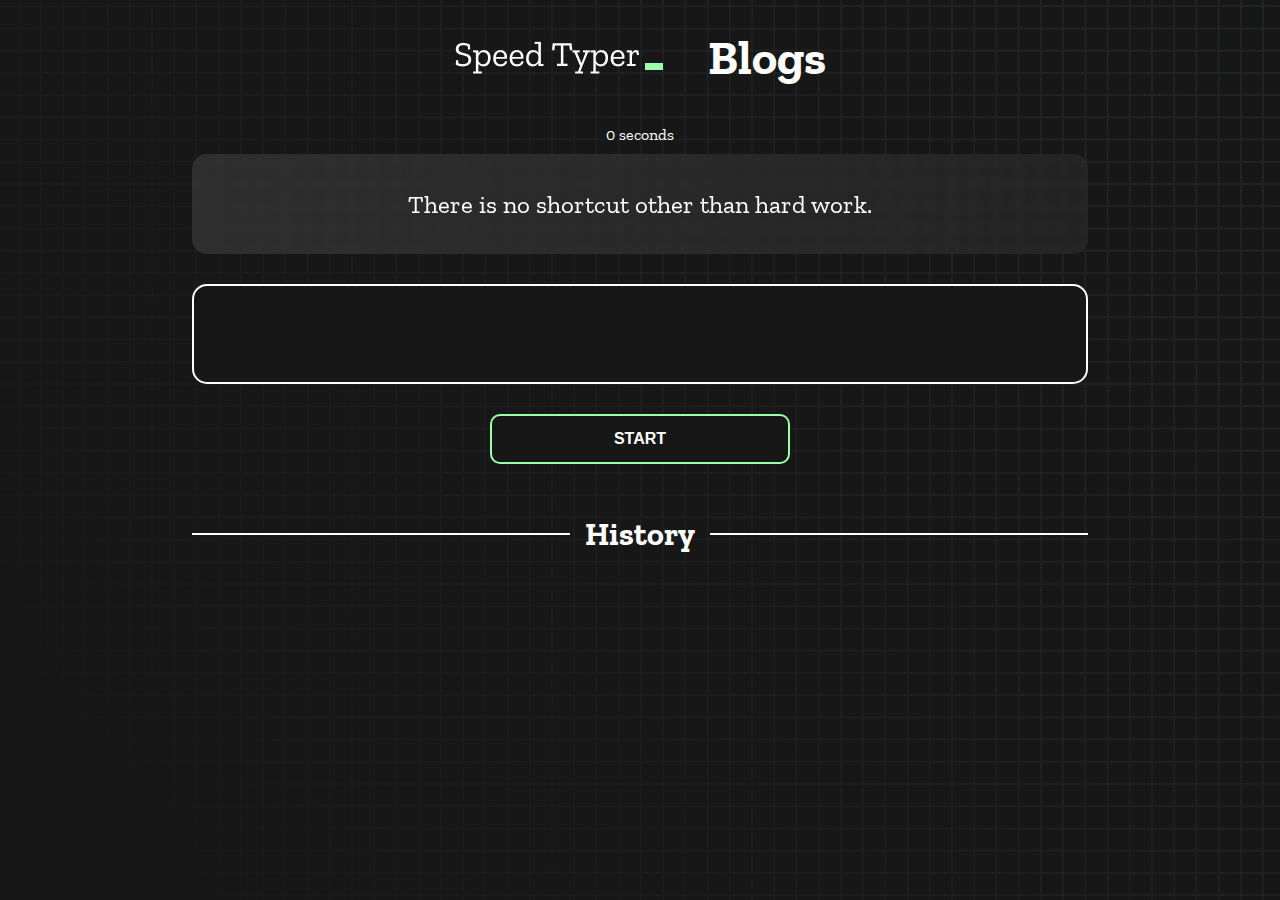
<file: index.html>
<!DOCTYPE html>
<html lang="en">

<head>
  <meta charset="UTF-8" />
  <meta http-equiv="X-UA-Compatible" content="IE=edge" />
  <meta name="viewport" content="width=device-width, initial-scale=1.0" />
  <title>Speed Typer</title>
  <link rel="stylesheet" href="styles.css" />
  <link rel="preconnect" href="https://fonts.googleapis.com" />
  <link rel="preconnect" href="https://fonts.gstatic.com" crossorigin />
  <link href="https://fonts.googleapis.com/css2?family=Zilla+Slab:wght@300;400;500&display=swap" rel="stylesheet" />
</head>

<body>
  <nav id="nav-index">
    <div>
      <a href="index.html">
        <h1 class="title"><img src="./logo.png" /></h1>
      </a>
    </div>
    <div id="blog-div">
      <a href="blog.html" id="blog" class="title">
        <h1>Blogs</h1>
      </a>
    </div>

  </nav>
  <div id="show-time">0 seconds</div>

  <div class="box-container">
    <div id="question"></div>

    <div id="display" class="inactive"></div>

    <div class="buttons">
      <button id="start">START</button>
    </div>

    <div class="divider-container">
      <div class="line"></div>
      <h1 class="title2">History</h1>
      <div class="line"></div>
    </div>
    <div id="histories"></div>
  </div>

  <div id="countdown"></div>
  <div id="modal-background" class="hidden"></div>
  <div id="result" class="hidden"></div>

  <script src="./history.js"></script>
  <script src="./script.js"></script>
</body>

</html>
</file>
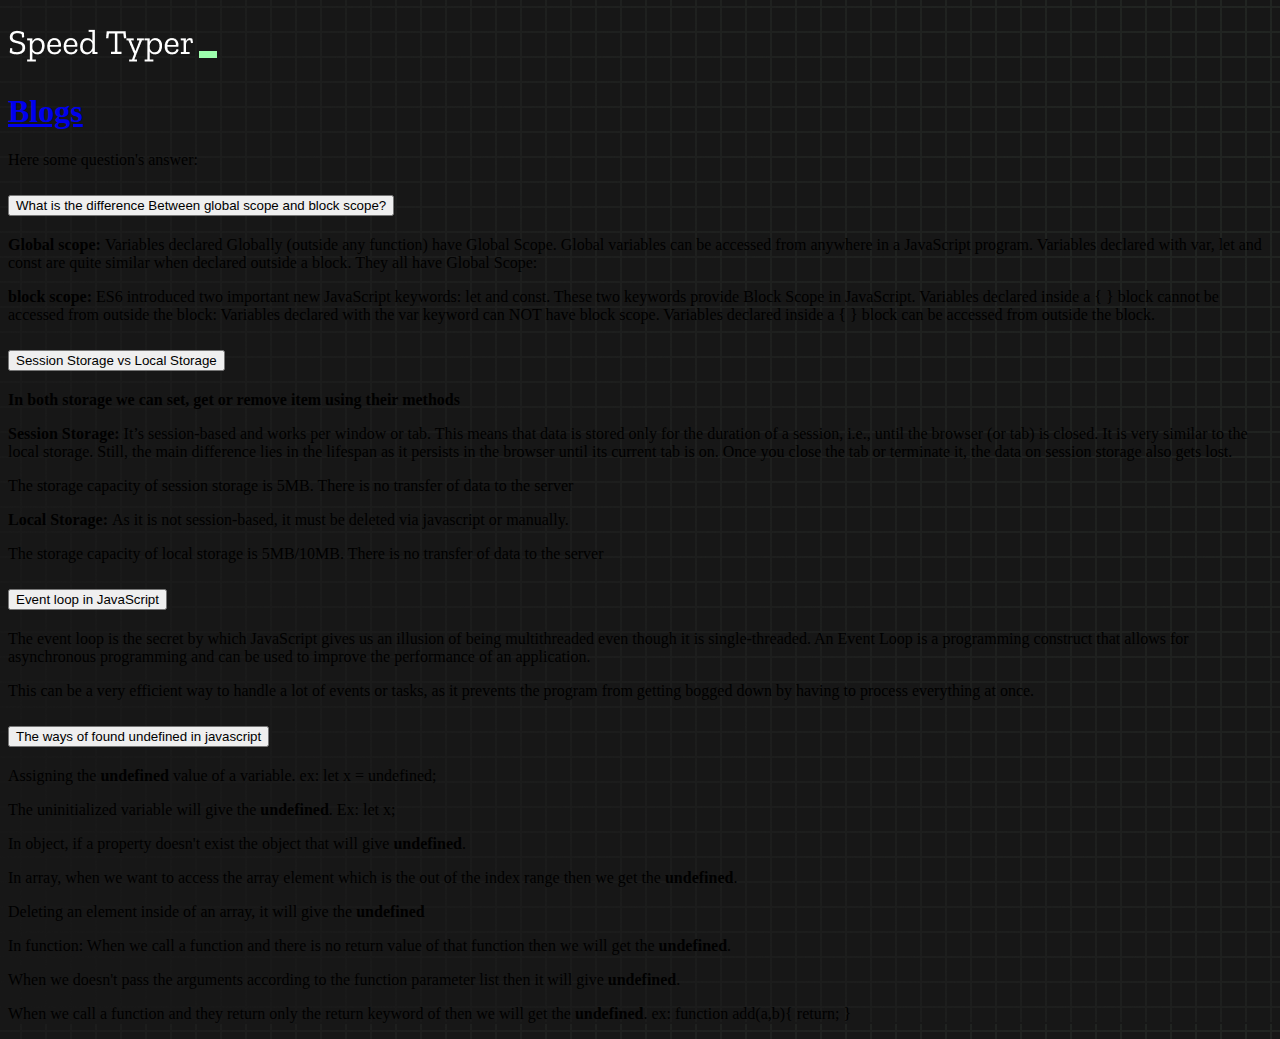
<file: blog.html>
<!doctype html>
<html lang="en">

<head>
    <meta charset="utf-8">
    <meta name="viewport" content="width=device-width, initial-scale=1">
    <title>Blogs</title>
    <!-- CSS Framework -->
    <link href="https://cdn.jsdelivr.net/npm/bootstrap@5.2.0/dist/css/bootstrap.min.css" rel="stylesheet"
        integrity="sha384-gH2yIJqKdNHPEq0n4Mqa/HGKIhSkIHeL5AyhkYV8i59U5AR6csBvApHHNl/vI1Bx" crossorigin="anonymous">
    <!-- Google font -->
    <link rel="preconnect" href="https://fonts.googleapis.com" />
    <link rel="preconnect" href="https://fonts.gstatic.com" crossorigin />
    <link href="https://fonts.googleapis.com/css2?family=Zilla+Slab:wght@300;400;500&display=swap" rel="stylesheet" />
    <style>
        body {
            background-image: url('bg.png');
        }
    </style>
</head>

<body>
    <header>
        <nav class="d-flex justify-content-center align-items-center py-3">
            <div>
                <a href="index.html">
                    <h1 class="me-5"><img src="./logo.png" /></h1>
                </a>
            </div>
            <div>

                <a href="blog.html" class="text-decoration-none text-white">
                    <h1>Blogs</h1>
                </a>
            </div>

        </nav>
        <div class="display-5 container text-white mt-3">
            <p>Here some question's answer: </p>
        </div>
    </header>
    <main class="container">
        <!------------
       blog questions
        ------------- -->
        <article class="container my-5">
            <div class="accordion accordion-flush" id="accordionFlushExample">
                <div class="accordion-item">
                    <h2 class="accordion-header" id="flush-headingOne">
                        <button class="accordion-button collapsed" type="button" data-bs-toggle="collapse"
                            data-bs-target="#flush-collapseOne" aria-expanded="false" aria-controls="flush-collapseOne">
                            What is the difference Between global scope and block scope?
                        </button>
                    </h2>
                    <div id="flush-collapseOne" class="accordion-collapse collapse" aria-labelledby="flush-headingOne"
                        data-bs-parent="#accordionFlushExample">
                        <div class="accordion-body">
                            <p><b>Global scope: </b>Variables declared Globally (outside any function) have Global
                                Scope.

                                Global variables can be accessed from anywhere in a JavaScript program.

                                Variables declared with var, let and const are quite similar when declared outside a
                                block.

                                They all have Global Scope:
                            </p>
                            <p><b>block scope: </b>ES6 introduced two important new JavaScript keywords: let and const.

                                These two keywords provide Block Scope in JavaScript.

                                Variables declared inside a { } block cannot be accessed from outside the block:
                                Variables declared with the var keyword can NOT have block scope.

                                Variables declared inside a { } block can be accessed from outside the block.</p>
                        </div>
                    </div>
                </div>
                <div class="accordion-item">
                    <h2 class="accordion-header" id="flush-headingTwo">
                        <button class="accordion-button collapsed" type="button" data-bs-toggle="collapse"
                            data-bs-target="#flush-collapseTwo" aria-expanded="false" aria-controls="flush-collapseTwo">
                            Session Storage vs Local Storage
                        </button>
                    </h2>
                    <div id="flush-collapseTwo" class="accordion-collapse collapse" aria-labelledby="flush-headingTwo"
                        data-bs-parent="#accordionFlushExample">
                        <div class="accordion-body">
                            <div>
                                <p><b>In both storage we can set, get or remove item using their methods</b></p>
                                <p><b>Session Storage: </b>It’s session-based and works per window or tab. This means
                                    that data is stored only for the duration of a session, i.e., until the browser (or
                                    tab) is closed. It is very similar to the local storage. Still, the main difference
                                    lies in the lifespan as it persists in the browser until its current tab is on. Once
                                    you close the tab or terminate it, the data on session storage also gets lost.
                                </p>
                                <p>The storage capacity of session storage is 5MB. There is no transfer of data to the
                                    server</p>
                            </div>
                            <div>
                                <p><b>Local Storage: </b>As it is not session-based, it must be deleted via javascript
                                    or manually.
                                </p>
                                <p>
                                    The storage capacity of local storage is 5MB/10MB. There is no transfer of data to
                                    the server
                                </p>
                            </div>

                        </div>
                    </div>
                </div>
                <div class="accordion-item">
                    <h2 class="accordion-header" id="flush-headingThree">
                        <button class="accordion-button collapsed" type="button" data-bs-toggle="collapse"
                            data-bs-target="#flush-collapseThree" aria-expanded="false"
                            aria-controls="flush-collapseThree">
                            Event loop in JavaScript
                        </button>
                    </h2>
                    <div id="flush-collapseThree" class="accordion-collapse collapse"
                        aria-labelledby="flush-headingThree" data-bs-parent="#accordionFlushExample">
                        <div class="accordion-body">
                            <p>
                                The event loop is the secret by which JavaScript gives us an illusion of being
                                multithreaded even though it is single-threaded. An Event Loop is a programming
                                construct that allows for asynchronous programming and can be used to improve the
                                performance of an application.

                            </p>
                            <p> This can be a very efficient way to handle a lot of events or tasks, as it prevents the
                                program from getting bogged down by having to process everything at once. </p>
                        </div>
                    </div>
                </div>
                <div class="accordion-item">
                    <h2 class="accordion-header" id="flush-headingFour">
                        <button class="accordion-button collapsed" type="button" data-bs-toggle="collapse"
                            data-bs-target="#flush-collapseFour" aria-expanded="false"
                            aria-controls="flush-collapseFour">
                            The ways of found undefined in javascript
                        </button>
                    </h2>
                    <div id="flush-collapseFour" class="accordion-collapse collapse" aria-labelledby="flush-headingFour"
                        data-bs-parent="#accordionFlushExample">
                        <div class="accordion-body">
                            <p>
                                Assigning the <strong>undefined</strong> value of a variable. ex: let x = undefined;
                            </p>
                            <p>
                                The uninitialized variable will give the <strong>undefined</strong>. Ex: let x;
                            </p>
                            <p>
                                In object, if a property doesn't exist the object that will give
                                <strong>undefined</strong>.
                            </p>
                            <p>
                                In array, when we want to access the array element which is the out of the index range
                                then we get the <strong>undefined</strong>.
                            <p>
                                Deleting an element inside of an array, it will give the <strong>undefined</strong>
                            </p>
                            </p>
                            <p>
                                In function:
                                When we call a function and there is no return value of that function then we will get
                                the <strong>undefined</strong>.
                            <p>
                                When we doesn't pass the arguments according to the function parameter list then it will
                                give <strong>undefined</strong>.
                            </p>
                            <p>
                                When we call a function and they return only the return keyword of then we will get the
                                <strong>undefined</strong>.
                                ex: function add(a,b){

                                return;
                                }
                            </p>
                            </p>
                        </div>
                    </div>
                </div>
            </div>
        </article>
    </main>
    <script src="https://cdn.jsdelivr.net/npm/bootstrap@5.2.0/dist/js/bootstrap.bundle.min.js"
        integrity="sha384-A3rJD856KowSb7dwlZdYEkO39Gagi7vIsF0jrRAoQmDKKtQBHUuLZ9AsSv4jD4Xa"
        crossorigin="anonymous"></script>
</body>

</html>
</file>
<file: styles.css>
* {
  padding: 0;
  margin: 0;
  box-sizing: border-box;
}

body {
  background-image: url("./bg.png");
  background-size: cover;
  background-position: left top;
  font-family: "Zilla Slab", serif;
}

.box-container {
  width: 70%;
  margin: 0 auto;
}

#question {
  height: 100px;
  display: flex;
  align-items: center;
  justify-content: center;
  color: white;
  font-size: 25px;
  border-radius: 15px;
  background: rgb(255, 255, 255);
  background: linear-gradient(92.49deg,
      rgba(255, 255, 255, 0.1) 0.18%,
      rgba(255, 255, 255, 0.05) 99.85%);
  backdrop-filter: blur(5px);
  margin-bottom: 30px;
}

#display {
  height: 100px;
  display: flex;
  flex-wrap: wrap;
  align-items: center;
  padding-left: 5rem;
  color: white;
  font-size: 32px;
  background-color: #171717;
  border: 2px solid #9dffad;
  border-radius: 15px;
}

#countdown {
  position: fixed;
  height: 100vh;
  width: 100vw;
  background-color: rgba(0, 0, 0, 0.8);
  top: 0;
  left: 0;
  display: flex;
  align-items: center;
  justify-content: center;
  font-size: 3rem;
  color: white;
  display: none;
}

#result {
  position: fixed;
  top: 10%;
  left: 10%;
  transform: translate(-50%, -50%);
  height: 250px;
  width: 400px;
  background-color: #171717;
  border-radius: 15px;
  border: 2px solid #9dffad;
  color: white;
  text-align: center;
  padding: 2rem;
  margin: 15em 30em;
}

#show-time {
  text-align: center;
  color: white;
  margin: 10px 0;
}

.green {
  color: #9dffad;
}

.red {
  color: #eb6565;
}

.bold {
  font-weight: 700;
}

.inactive {
  border: 2px solid white !important;
}

.hidden {
  display: none;
}

.title {
  text-align: center;
  color: white;
  margin: 20px 0;
}

.divider-container {
  height: 80px;
  display: flex;
  justify-content: center;
  align-items: center;
  gap: 15px;
  margin: 0 auto;
}

.line {
  height: 2px;
  background: white;
  width: 100%;
}

.title2 {
  color: white;
  display: block;
}

.buttons {
  display: flex;
  justify-content: center;
  margin: 30px 0;
}

button {
  padding: 10px 20px;
  border: none;
  font-size: 16px;
  font-weight: bold;
  width: 300px;
  height: 50px;
  color: white;
  background-color: #171717;
  border-radius: 10px;
  border: 2px solid #9dffad;
  cursor: pointer;
}

#histories {
  display: grid;
  grid-template-columns: 1fr 1fr 1fr;
  grid-gap: 15px;
}

.card {
  width: 100%;
  height: 100%;
  padding: 50px;
  display: flex;
  flex-direction: column;
  justify-content: space-between;
  align-items: center;
  color: white;
  border-radius: 15px;
  background: rgb(255, 255, 255);
  background: linear-gradient(92.49deg,
      rgba(255, 255, 255, 0.1) 0.18%,
      rgba(255, 255, 255, 0.05) 99.85%);
  backdrop-filter: blur(5px);

}

#modal-background {
  background: rgb(255, 255, 255);
  background: linear-gradient(92.49deg,
      rgba(255, 255, 255, 0.1) 0.18%,
      rgba(255, 255, 255, 0.05) 99.85%);
  backdrop-filter: blur(5px);
  height: 100vh;
  width: 100%;
  position: fixed;
  top: 0;
}

#nav-index {
  display: flex;
  justify-content: center;
  align-items: center;
}


#blog {
  text-decoration: none;
  color: white;
  padding: 25px 10px;
  font-size: 24px;
}

#blog-div {
  margin-left: 45px;
}

@media only screen and (max-width: 576px) {
  .box-container {
    padding: 0 20px;
    width: 100%;
  }

  #histories {
    display: grid;
    grid-template-columns: 1fr;
  }

  #result {
    margin: 10rem 10rem;
  }
}
</file>
